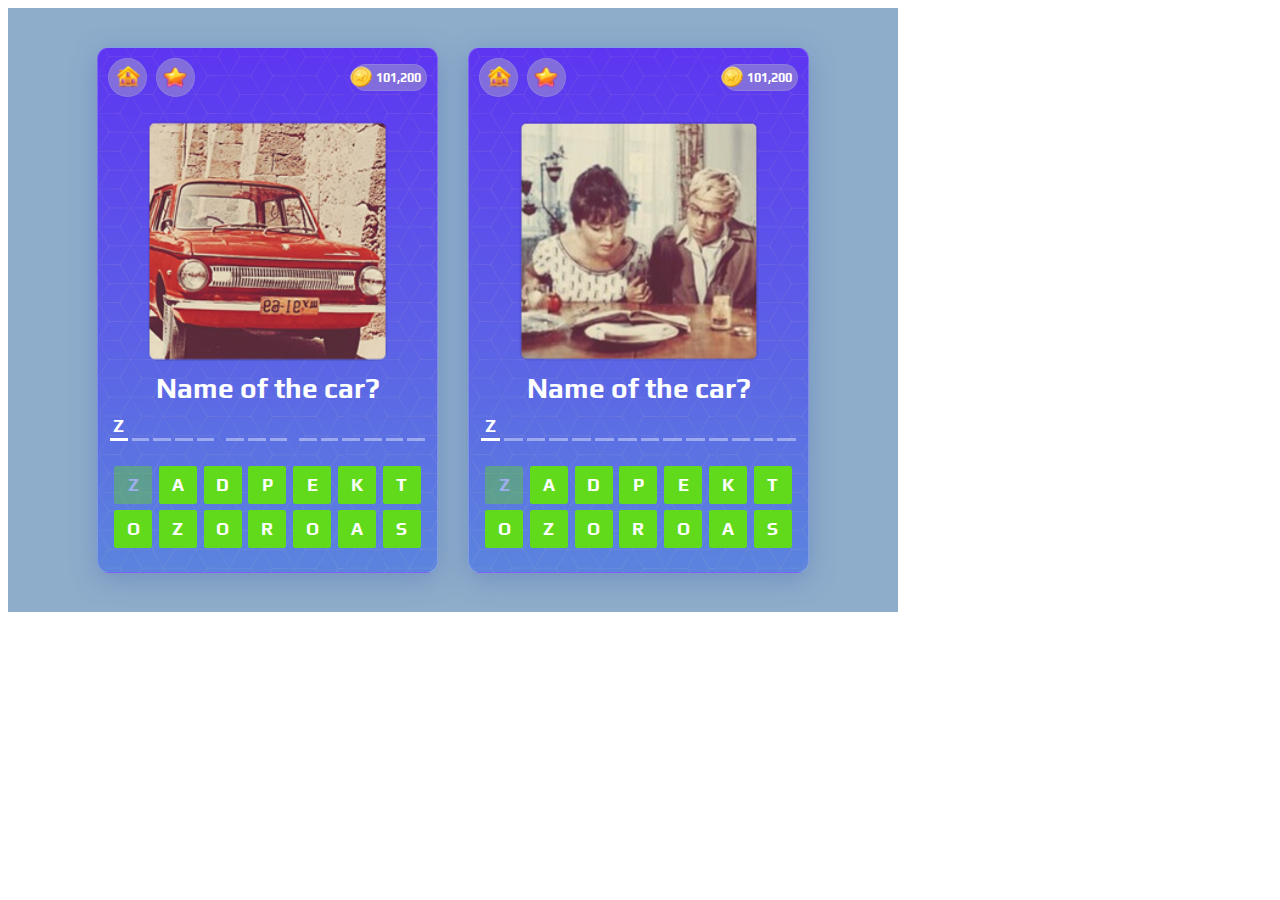
<file: app/index.html>
<!DOCTYPE html>
<html lang="en">
<head>
	<meta charset="utf-8">
    <meta name="viewport" content="width=device-width, initial-scale=1">
	<meta http-equiv="X-UA-Compatible" content="ie=edge">
	<link rel="preconnect" href="https://fonts.googleapis.com">
<link rel="preconnect" href="https://fonts.gstatic.com" crossorigin>
<link href="https://fonts.googleapis.com/css2?family=Play:wght@400;700&display=swap" rel="stylesheet">
	<title>Game</title>
	<link rel="stylesheet" href="css/style.min.css">
</head>
<body>


<div class="theme-wrapper theme-wrapper1">

	<!-- start phone-wrapper 1 -->
<div class="phone-wrapper">
	<div class="game__content">

		<!-- start game header -->
		<div class="game__header">

			<div class="game__col">

				<div class="game-circle-button game-circle-button-1">
					
				</div>

				<div class="game-circle-button game-circle-button-2">
				
				</div>

			</div>

			<div class="game__col">

				<!-- <div class="game-circle-shine__wrapper">
					<div class="game-circle-button game-circle-button-3">
				</div>
				</div> -->

				<div class="coins-wrapper">
					<div class="coin-icon"></div>
				
					<div class="coins-value">
						101,200
					</div>
				</div>
				
			</div>
		</div>
		<!-- end game header -->

		<div class="game-image-wrapper">

			<div class="game-image-wrapper__header">
			

			</div>

			<div class="game-image-item">
				<img src="img/image.png" alt="">

							
			</div>

			

		</div>

		<div class="question">
			Name of the car?
		</div>

		<div class="answer-wrapper">

			<div class="answer-item">
				Z
			</div>

			<div class="answer-item answer-item--transparent">
			
				
			</div>

			<div class="answer-item answer-item--transparent">
					
			</div>

			<div class="answer-item answer-item--transparent">
				
			</div>

			<div class="answer-item answer-item--transparent space">
					
			</div>

			<div class="answer-item answer-item--transparent">
				
			</div>

			<div class="answer-item answer-item--transparent">
				
			</div>

			<div class="answer-item answer-item--transparent space">	
				
			</div>

			<div class="answer-item answer-item--transparent">
					
			</div>

			<div class="answer-item answer-item--transparent">
				
			</div>

			<div class="answer-item answer-item--transparent">
					
			</div>

			<div class="answer-item answer-item--transparent">
					
			</div>

			<div class="answer-item answer-item--transparent">
				
			</div>

			<div class="answer-item answer-item--transparent">
					
			</div>

		</div>

		<div class="buttons-wrapper">

			<div class="letter-item letter-item--checked">
				Z
			</div>

			<div class="letter-item">
				A
			</div>

			<div class="letter-item">
				D
			</div>

			<div class="letter-item">
				P
			</div>

			<div class="letter-item">
				E
			</div>

			<div class="letter-item">
				K
			</div>

			<div class="letter-item">
				T
			</div>

			<div class="letter-item">
				O
			</div>

			<div class="letter-item">
				Z
			</div>

			<div class="letter-item">
				O
			</div>

			<div class="letter-item">
				R
			</div>

			<div class="letter-item">
				O
			</div>

			<div class="letter-item">
				A
			</div>

			<div class="letter-item">
				S
			</div>

		</div>

	</div>
</div>
	<!-- end phone-wrapper 1 -->

		<!-- start phone-wrapper 2 -->
<div class="phone-wrapper">
	<div class="game__content">

		<!-- start game header -->
		<div class="game__header">

			<div class="game__col">

				<div class="game-circle-button game-circle-button-1">
					
				</div>

				<div class="game-circle-button game-circle-button-2">
				
				</div>

			</div>

			<div class="game__col">

				<!-- <div class="game-circle-shine__wrapper">
					<div class="game-circle-button game-circle-button-3">
				</div>
				</div> -->

				<div class="coins-wrapper">
					<div class="coin-icon"></div>
				
					<div class="coins-value">
						101,200
					</div>
				</div>
				
			</div>
		</div>
		<!-- end game header -->

		<div class="game-image-wrapper">

			<div class="game-image-wrapper__header">
				

			</div>

			<div class="game-image-item">
				<img src="img/image2.png" alt="">

							
			</div>

			

		</div>

		<div class="question">
			Name of the car?
		</div>

		<div class="answer-wrapper">

			<div class="answer-item">
				Z
			</div>

			<div class="answer-item answer-item--transparent">	
			</div>

			<div class="answer-item answer-item--transparent">	
			</div>

			<div class="answer-item answer-item--transparent">	
			</div>

			<div class="answer-item answer-item--transparent">	
			</div>

			<div class="answer-item answer-item--transparent">	
			</div>

			<div class="answer-item answer-item--transparent">	
			</div>

			<div class="answer-item answer-item--transparent">	
			</div>

			<div class="answer-item answer-item--transparent">	
			</div>

			<div class="answer-item answer-item--transparent">	
			</div>

			<div class="answer-item answer-item--transparent">	
			</div>

			<div class="answer-item answer-item--transparent">	
			</div>

			<div class="answer-item answer-item--transparent">	
			</div>

			<div class="answer-item answer-item--transparent">	
			</div>

		</div>

		<div class="buttons-wrapper">

			<div class="letter-item letter-item--checked">
				Z
			</div>

			<div class="letter-item">
				A
			</div>

			<div class="letter-item">
				D
			</div>

			<div class="letter-item">
				P
			</div>

			<div class="letter-item">
				E
			</div>

			<div class="letter-item">
				K
			</div>

			<div class="letter-item">
				T
			</div>

			<div class="letter-item">
				O
			</div>

			<div class="letter-item">
				Z
			</div>

			<div class="letter-item">
				O
			</div>

			<div class="letter-item">
				R
			</div>

			<div class="letter-item">
				O
			</div>

			<div class="letter-item">
				A
			</div>

			<div class="letter-item">
				S
			</div>

		</div>

	</div>
</div>
	<!-- end phone-wrapper 2 -->

</div>

<div id="jtextfill" style="white-space: nowrap;position: absolute; top: 0px; left: -100%; font-size: 56px; font-family: Comfortaa2, sans-serif;" class="ng-scope"></div>

<script>
	$(document).ready(function () {
    setTimeout(function () {
        $('.fit-text').each(function (ind, el) {
            var fontSize = parseInt($(el).css('fontSize')) + 1;
            var ourText = String($(el).html());
            var maxHeight = $(el).height();
            var maxWidth = $(el).width() * koef - 30;
            var textHeight;
            var textWidth;
            do {

                $('#jtextfill').css('fontSize', fontSize);
                $('#jtextfill').css('fontFamily', $(el).css('fontFamily'));
                $('#jtextfill').html(ourText);
                textHeight = $('#jtextfill').height();
                textWidth = $('#jtextfill').width();
                fontSize = fontSize - 1;
            } while ((textHeight > maxHeight || textWidth > maxWidth) && fontSize > 3);
            $(el).css('fontSize', fontSize + 1);
        });
        $('title').text('CAPTURED')
    }, 200);
});
</script>

</body>
</html>
</file>
<file: app/css/style.min.css>
.game__content{width:339px;height:524px;background:url("../img/game-bg.svg"),-webkit-gradient(linear, left top, left bottom, from(#5D35F1), to(#5B84DE));background:url("../img/game-bg.svg"),-o-linear-gradient(top, #5D35F1 0%, #5B84DE 100%);background:url("../img/game-bg.svg"),linear-gradient(180deg, #5D35F1 0%, #5B84DE 100%)}.game__header{display:-webkit-box;display:-ms-flexbox;display:flex;-webkit-box-pack:justify;-ms-flex-pack:justify;justify-content:space-between;-webkit-box-align:center;-ms-flex-align:center;align-items:center;padding:10px;padding-bottom:0}.game-circle-button{width:37px;height:37px;background:#816ddc;display:-webkit-box;display:-ms-flexbox;display:flex;-webkit-box-pack:center;-ms-flex-pack:center;justify-content:center;-webkit-box-align:center;-ms-flex-align:center;align-items:center;border-radius:50%;border:1px solid rgba(255,255,255,.1);cursor:pointer;margin-right:8.65px;position:relative;background-size:80%}.game-circle-button img{max-width:100%}.game__col{display:-webkit-box;display:-ms-flexbox;display:flex;-webkit-box-align:center;-ms-flex-align:center;align-items:center}.game-circle-shine__wrapper:before{content:"";top:50%;left:50%;-webkit-transform:translateY(-48%) translateX(-56%);-ms-transform:translateY(-48%) translateX(-56%);transform:translateY(-48%) translateX(-56%);background:url("../img/shine.svg");background-size:100%;background-position:center;min-width:59px;height:54px;position:absolute;z-index:0}.game-circle-shine__wrapper{position:relative}.game-circle-button{position:relative;z-index:1}.coins-wrapper{display:-webkit-box;display:-ms-flexbox;display:flex;-webkit-box-align:center;-ms-flex-align:center;align-items:center;font-size:12.62px;font-family:"Play";font-weight:700;color:#fff;margin-left:7px;background:#816ddc;border:1px solid rgba(255,255,255,.1);padding-right:5.5px;border-radius:21px;height:25px}.coin-icon{margin-left:-6px;width:29px;height:29px;background:url("../img/coin.svg");background-position:center;background-repeat:no-repeat;background-size:100%}.game-image-wrapper__header{display:-webkit-box;display:-ms-flexbox;display:flex;-webkit-box-pack:justify;-ms-flex-pack:justify;justify-content:space-between;-webkit-box-align:center;-ms-flex-align:center;align-items:center;font-size:12.62px;color:#fff}.game-image-wrapper{width:194px;margin-left:auto;margin-right:auto;margin-top:20px}.game-image-wrapper__header{font-family:"Play";font-weight:700;padding-bottom:4px}.game-image-item{position:relative}.game-buttons-left{position:absolute;bottom:10px;left:0;-webkit-transform:translateX(-14px);-ms-transform:translateX(-14px);transform:translateX(-14px)}.game-buttons-left .game-circle-button{margin-top:7px}.game-buttons-right{position:absolute;bottom:10px;right:0;-webkit-transform:translateX(25px);-ms-transform:translateX(25px);transform:translateX(25px)}.telegram-icon{position:absolute;top:0;right:0}.question{text-align:center;font-size:28px;font-weight:700;color:#fff;font-family:"Play",sans-serif;margin-top:11px}.answer-wrapper{padding-left:10px;padding-right:10px;display:-webkit-box;display:-ms-flexbox;display:flex;margin-left:auto;margin-right:auto;-webkit-box-pack:center;-ms-flex-pack:center;justify-content:center;margin-top:10px}.answer-item{width:13.66px;height:17.76px;padding:5.3px 3px;padding-top:3px;padding-bottom:3px;display:-webkit-box;display:-ms-flexbox;display:flex;-webkit-box-pack:center;-ms-flex-pack:center;justify-content:center;-webkit-box-align:center;-ms-flex-align:center;align-items:center;font-size:18px;font-weight:700;font-family:"Play",sans-serif;color:#fff;border-bottom:3px solid #fff;margin-left:2px;margin-right:2px}.answer-item--transparent{opacity:.4}.buttons-wrapper{display:-webkit-box;display:-ms-flexbox;display:flex;-ms-flex-wrap:wrap;flex-wrap:wrap;-webkit-box-pack:justify;-ms-flex-pack:justify;justify-content:space-between;padding-top:25px;padding-bottom:11px;padding-left:15px;padding-right:15px}.letter-item{width:27.32px;height:27.32px;font-family:"Play",sans-serif;font-size:15.48px;font-weight:700;color:#fff;background:#61da1b;display:-webkit-box;display:-ms-flexbox;display:flex;-webkit-box-pack:center;-ms-flex-pack:center;justify-content:center;-webkit-box-align:center;-ms-flex-align:center;align-items:center;border-radius:2.28px;margin-left:1px;margin-right:1px;margin-bottom:6px}.letter-item--checked{opacity:.4}.theme-wrapper .game__content .game-circle-button-1{background-image:url("../img/icon1.svg");background-repeat:no-repeat;background-position:center}.theme-wrapper .game__content .game-circle-button-2{background-image:url("../img/icon2.svg");background-repeat:no-repeat;background-position:center}.theme-wrapper .game__content .game-circle-button-3{background-image:url("../img/icon3.svg");background-repeat:no-repeat;background-position:center}.theme-wrapper .game__content .game-circle-button-4{background-image:url("../img/icon4.svg");background-repeat:no-repeat;background-position:center}.theme-wrapper .game__content .game-circle-button-5{background-image:url("../img/icon5.svg");background-repeat:no-repeat;background-position:center}.theme-wrapper .game__content .game-circle-button-6{background-image:url("../img/icon6.svg");background-repeat:no-repeat;background-position:center}.theme-wrapper .game__content .coin-icon{background:url("../img/coin.svg");background-position:center;background-repeat:no-repeat;background-size:100%}.theme-wrapper .game__content .game-circle-shine__wrapper:before{background:url("../img/shine.svg");background-size:100%;background-position:center}.theme-wrapper2 .game__content{background:url(../img/game-bg2.svg),-webkit-gradient(linear, left top, left bottom, from(#B0F9FC), to(#B0F9FC));background:url(../img/game-bg2.svg),-o-linear-gradient(top, #B0F9FC 0%, #B0F9FC 100%);background:url(../img/game-bg2.svg),linear-gradient(180deg, #B0F9FC 0%, #B0F9FC 100%)}.theme-wrapper2 .game__content .game-circle-button-1{background-image:url("../img/icon2.1.svg");background-repeat:no-repeat;background-position:center}.theme-wrapper2 .game__content .game-circle-button-2{background-image:url("../img/icon2.2.svg");background-repeat:no-repeat;background-position:center}.theme-wrapper2 .game__content .game-circle-button-3{background-image:url("../img/icon2.3.svg");background-repeat:no-repeat;background-position:center}.theme-wrapper2 .game__content .game-circle-button-4{background-image:url("../img/icon2.4.svg");background-repeat:no-repeat;background-position:center}.theme-wrapper2 .game__content .game-circle-button-5{background-image:url("../img/icon2.5.svg");background-repeat:no-repeat;background-position:center}.theme-wrapper2 .game__content .game-circle-button-6{background-image:url("../img/icon2.6.svg");background-repeat:no-repeat;background-position:center}.theme-wrapper2 .game__content .coin-icon{background:url("../img/coin2.svg");background-position:center;background-repeat:no-repeat}.theme-wrapper2 .game__content .game-circle-button{background-color:#91cccf}.theme-wrapper2 .game__content .coins-wrapper{background-color:#91cccf;color:#233c3d}.theme-wrapper2 .game__content .game-circle-shine__wrapper:before{background:url("../img/shine2.svg");background-size:100%;background-position:center}.theme-wrapper2 .game__content .game-image-wrapper__header,.theme-wrapper2 .game__content .question,.theme-wrapper2 .game__content .answer-item{color:#233c3d}.theme-wrapper2 .game__content .answer-item{border-color:#233c3d}.theme-wrapper2 .game__content .letter-item{background:#28a2e4}.theme-wrapper3 .game__content{background:url(../img/game-bg3.png)}.theme-wrapper3 .game__content .game-circle-button-1{background-image:url("../img/icon3.1.svg");background-repeat:no-repeat;background-position:center}.theme-wrapper3 .game__content .game-circle-button-2{background-image:url("../img/icon3.2.svg");background-repeat:no-repeat;background-position:center}.theme-wrapper3 .game__content .game-circle-button-3{background-image:url("../img/icon3.3.svg");background-repeat:no-repeat;background-position:center}.theme-wrapper3 .game__content .game-circle-button-4{background-image:url("../img/icon3.4.svg");background-repeat:no-repeat;background-position:center}.theme-wrapper3 .game__content .game-circle-button-5{background-image:url("../img/icon3.5.svg");background-repeat:no-repeat;background-position:center}.theme-wrapper3 .game__content .game-circle-button-6{background-image:url("../img/icon3.6.svg");background-repeat:no-repeat;background-position:center}.theme-wrapper3 .game__content .coin-icon{background:url("../img/coin3.svg");background-position:center;background-repeat:no-repeat}.theme-wrapper3 .game__content .game-circle-button{background-color:#383573}.theme-wrapper3 .game__content .coins-wrapper{background-color:#816ddc}.theme-wrapper3 .game__content .letter-item{background:#7331ff}.theme-wrapper3 .game__content .game-circle-shine__wrapper:before{background:url("../img/shine3.svg");background-size:100%;background-position:center}.theme-wrapper4 .game__content{background:url(../img/game-bg4.png)}.theme-wrapper4 .game__content .game-circle-button-1{background-image:url("../img/icon4.1.svg");background-repeat:no-repeat;background-position:center}.theme-wrapper4 .game__content .game-circle-button-2{background-image:url("../img/icon4.2.svg");background-repeat:no-repeat;background-position:center}.theme-wrapper4 .game__content .game-circle-button-3{background-image:url("../img/icon4.3.svg");background-repeat:no-repeat;background-position:center}.theme-wrapper4 .game__content .game-circle-button-4{background-image:url("../img/icon4.4.svg");background-repeat:no-repeat;background-position:center}.theme-wrapper4 .game__content .game-circle-button-5{background-image:url("../img/icon4.5.svg");background-repeat:no-repeat;background-position:center}.theme-wrapper4 .game__content .game-circle-button-6{background-image:url("../img/icon4.6.svg");background-repeat:no-repeat;background-position:center}.theme-wrapper4 .game__content .coin-icon{background:url("../img/coin4.svg");background-position:center;background-repeat:no-repeat}.theme-wrapper4 .game__content .game-circle-button{background-color:#ff31f1}.theme-wrapper4 .game__content .coins-wrapper{background-color:#ff31f1}.theme-wrapper4 .game__content .letter-item{background:#ff31f1}.theme-wrapper4 .game__content .game-circle-shine__wrapper:before{background:url("../img/shine4.svg");background-size:100%;background-position:center}.theme-wrapper5 .game__content{background:url(../img/game-bg5.png)}.theme-wrapper5 .game__content .game-circle-button-1{background-image:url("../img/icon5.1.svg");background-repeat:no-repeat;background-position:center}.theme-wrapper5 .game__content .game-circle-button-2{background-image:url("../img/icon5.2.svg");background-repeat:no-repeat;background-position:center}.theme-wrapper5 .game__content .game-circle-button-3{background-image:url("../img/icon5.3.svg");background-repeat:no-repeat;background-position:center}.theme-wrapper5 .game__content .game-circle-button-4{background-image:url("../img/icon5.4.svg");background-repeat:no-repeat;background-position:center}.theme-wrapper5 .game__content .game-circle-button-5{background-image:url("../img/icon5.5.svg");background-repeat:no-repeat;background-position:center}.theme-wrapper5 .game__content .game-circle-button-6{background-image:url("../img/icon5.6.svg");background-repeat:no-repeat;background-position:center}.theme-wrapper5 .game__content .coin-icon{background:url("../img/coin5.svg");background-position:center;background-repeat:no-repeat}.theme-wrapper5 .game__content .game-circle-button{background-color:#ff00b2}.theme-wrapper5 .game__content .coins-wrapper{background-color:#ff00b2}.theme-wrapper5 .game__content .letter-item{background:#ff00b2}.theme-wrapper5 .game__content .game-circle-shine__wrapper:before{background:url("../img/shine5.svg");background-size:100%;background-position:center}.theme-wrapper6 .game__content{background:url(../img/game-bg6.png);background-size:cover}.theme-wrapper6 .game__content .game-circle-button-1{background-image:url("../img/icon6.1.svg");background-repeat:no-repeat;background-position:center}.theme-wrapper6 .game__content .game-circle-button-2{background-image:url("../img/icon6.2.svg");background-repeat:no-repeat;background-position:center}.theme-wrapper6 .game__content .game-circle-button-3{background-image:url("../img/icon6.3.svg");background-repeat:no-repeat;background-position:center}.theme-wrapper6 .game__content .game-circle-button-4{background-image:url("../img/icon6.4.svg");background-repeat:no-repeat;background-position:center}.theme-wrapper6 .game__content .game-circle-button-5{background-image:url("../img/icon6.5.svg");background-repeat:no-repeat;background-position:center}.theme-wrapper6 .game__content .game-circle-button-6{background-image:url("../img/icon6.6.svg");background-repeat:no-repeat;background-position:center}.theme-wrapper6 .game__content .coin-icon{background:url("../img/coin6.svg");background-position:center;background-repeat:no-repeat}.theme-wrapper6 .game__content .game-circle-button{background-color:#5dab2a}.theme-wrapper6 .game__content .coins-wrapper{background-color:#5dab2a}.theme-wrapper6 .game__content .letter-item{background:#4293e4}.theme-wrapper6 .game__content .game-circle-shine__wrapper:before{background:url("../img/shine6.svg");background-size:100%;background-position:center}.theme-wrapper{background:rgba(156,192,196,.79);-webkit-backdrop-filter:blur(1.55px);backdrop-filter:blur(1.55px);padding:39px 88px;display:-webkit-box;display:-ms-flexbox;display:flex;-webkit-box-pack:center;-ms-flex-pack:center;justify-content:center;-webkit-box-sizing:border-box;box-sizing:border-box}.game__content{border:1px solid rgba(255,255,255,.22);-webkit-box-shadow:0px 6.42369px 26.2454px rgba(62,92,167,.34);box-shadow:0px 6.42369px 26.2454px rgba(62,92,167,.34);border-radius:12px;margin-left:15px;margin-right:15px}.theme-wrapper{width:890px}.game-image-item img{width:240px;height:240px;margin-left:auto;margin-right:auto;display:block;-o-object-fit:cover;object-fit:cover;-o-object-position:center;object-position:center;border-radius:10px}.game-image-wrapper{width:240px}.letter-item{width:38px;height:38px;font-size:18px}.theme-wrapper1{background:#8eadcb}.theme-wrapper2{background:#679d9d}.theme-wrapper3{background:#584192}.theme-wrapper4{background:#39488c}.theme-wrapper5{background:#5e2ebe}.theme-wrapper6{background:url("../img/naturetheme.png")}.answer-item.space{margin-right:10px}
</file>
